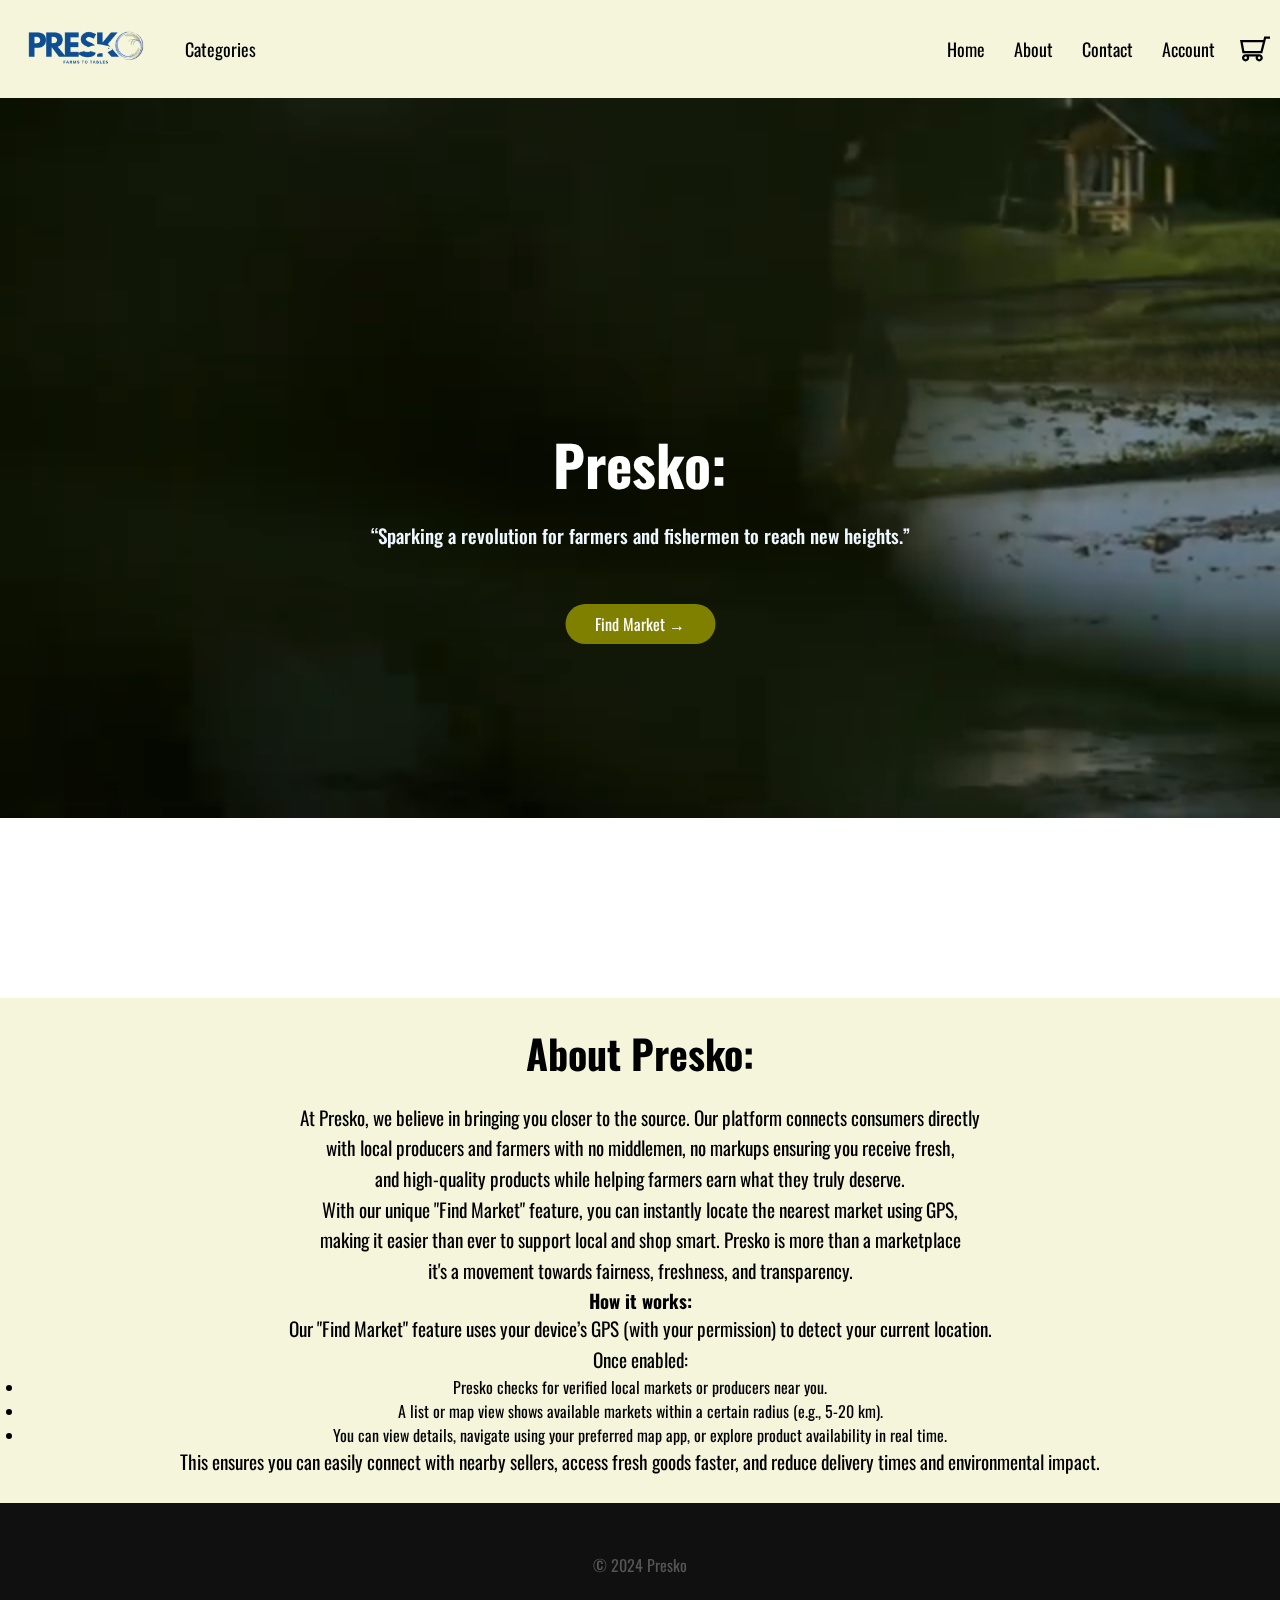
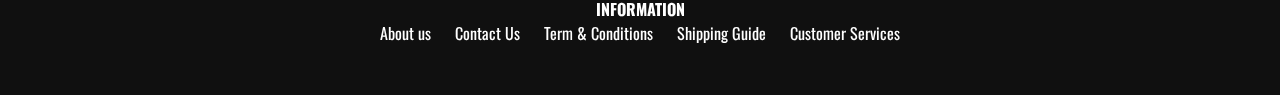
<file: Presko E-commerce Website/index.html>
<!DOCTYPE html>
<html lang="en">

<head>
    <meta charset="UTF-8">
    <meta name="viewport" content="width=device-width, initial-scale=1.0">
    <title>Presko</title>
    <link rel="stylesheet" href="css/styles.css">
   
    <link rel="preconnect" href="https://fonts.googleapis.com">
    <link rel="preconnect" href="https://fonts.gstatic.com" crossorigin>
    <link href="https://fonts.googleapis.com/css2?family=Oswald:wght@200..700&display=swap" rel="stylesheet">
</head>
<main>

    <body>
        <div class="header">
            <div class="navbar">
                <!-- Logo -->
                <div class="logo">
                    <img src="img/Presko.logo.png" width="150px">
                </div>

                <!-- Categories link (positioned next to logo) -->

                <div class="category">
                    <a href="">Categories</a>
                </div>

                <!-- Navigation links -->
                <nav>
                    <ul>
                        <li><a href="">Home</a></li>
                        <li><a href="#footer">About</a></li>
                        <li><a href="">Contact</a></li>
                        <li><a href="#" class="button" id="button">Account</a></li>
                        
                    </ul>
                
                </nav>

                <!-- Cart Icon -->
                <img src="img/cart-icon.svg" width="30px" height="30px">
            </div>
                
            
            <!--login popup-->

         <div class="popup">
            <div class="popup-content">
                <form action="">
                    <span class="close-btn">&times;</span>
                    <h1>Login</h1>
                    
    
                    <div class="input-box">
                        <input type="text" placeholder="Username" required>
                        <i class='bx bxs-user'></i>
    
                    </div>
    
                    <div class="input-box">
                        <input type="password" id="password" placeholder="Password" required/>
                        
                        
                           
                    </div>
                    <div class="showPassword">
                        <label><input type="checkbox" id="showPassword" onchange="togglePassword()">Show password</label>
                        <a href="#">Forgot password?</a>
                    </div>
                    <script> 
                        function togglePassword(){
                            var password= document.getElementById("password");
                            var checkbox= document.getElementById("showPassword");
                        
                            if(checkbox.checked){
                                password.type = "text";
                            }
                            else {
                                password.type = "password";
                            }
                        }
                    </script>
    
                    <div class="remember-forgot">
                        <label><input type="checkbox">Remember me</label>
                    </div>
                
                    <button type="submit" class="button">Login</button>
    
                    <div class="register-link">
                        <p>Don't have an account? <a href="signup.html">Register Now!</a></p>
                    </div>
                </form>
            </div>
        </div>
                    
        </div>
        </div>

        <main>
         <section class="hero">
                <div class="hero-video-container">
                    <video autoplay loop muted plays-inline class="background-clip">
                        <source src="img/Farmers Working Stock Video _ Free Stock Videos.mp4" type="video/mp4">
                    </video>
                    <div class="hero-overlay">
                        <h1>Presko:</h1>
                        <p>“Sparking a revolution for farmers and fishermen to reach new heights.”</p>
                        <a href="" class="btn">Find Market &#8594;</a>
                    </div>
                </div>
         </section>
        </main>
                <section id="about-us">
            <div class="about-us-container">
                <h2>About Presko:</h2>
                <p>At Presko, we believe in bringing you closer to the source. Our platform connects consumers
                    directly<br> with local producers and farmers with no middlemen, no markups ensuring you receive
                    fresh, <br> and high-quality products while helping farmers earn what they truly deserve.
                <p>With our unique "Find Market" feature, you can instantly locate the nearest market using GPS,<br>
                    making it easier than ever to support local and shop smart. Presko is more than a
                    marketplace<br>it's a movement towards fairness, freshness, and transparency.</p>
                <p>
                <h3>
                    How it works:
                </h3>
                <p>Our "Find Market" feature uses your device’s GPS (with your permission) to detect your current
                    location. <br>Once enabled:
                </p>
                <ul>
                    <li> Presko checks for verified local markets or producers near you.</li>
                    <li> A list or map view shows available markets within a certain radius (e.g., 5-20 km).</li>
                    <li> You can view details, navigate using your preferred map app, or explore product availability in real time.</li>
                </ul>
                  
                    <p>This ensures you can easily connect with nearby sellers, access fresh goods faster, and reduce delivery times and environmental impact.</p>
                </p>

            </div>
        </section>
        <footer id="Footer">
            <p>&copy; 2024 Presko</p>
            <h4>INFORMATION</h4>
            <ul class="footer-links">
                <li><a href="#">About us</a></li>
                <li><a href="#">Contact Us</a></li>
                <li><a href="#">Term & Conditions</a></li>
                <li><a href="#">Shipping Guide</a></li>
                <li><a href="#">Customer Services</a></li>
            </ul>
        </footer>
        
                <script>
            document.getElementById("button").addEventListener("click", function(){
                document.querySelector(".popup").style.display = "flex"; 
            })

            document.querySelector(".close-btn").addEventListener("click", function(){
                document.querySelector(".popup").style.display = "none";
            })
        </script>
        
    </body>

</html>
</file>
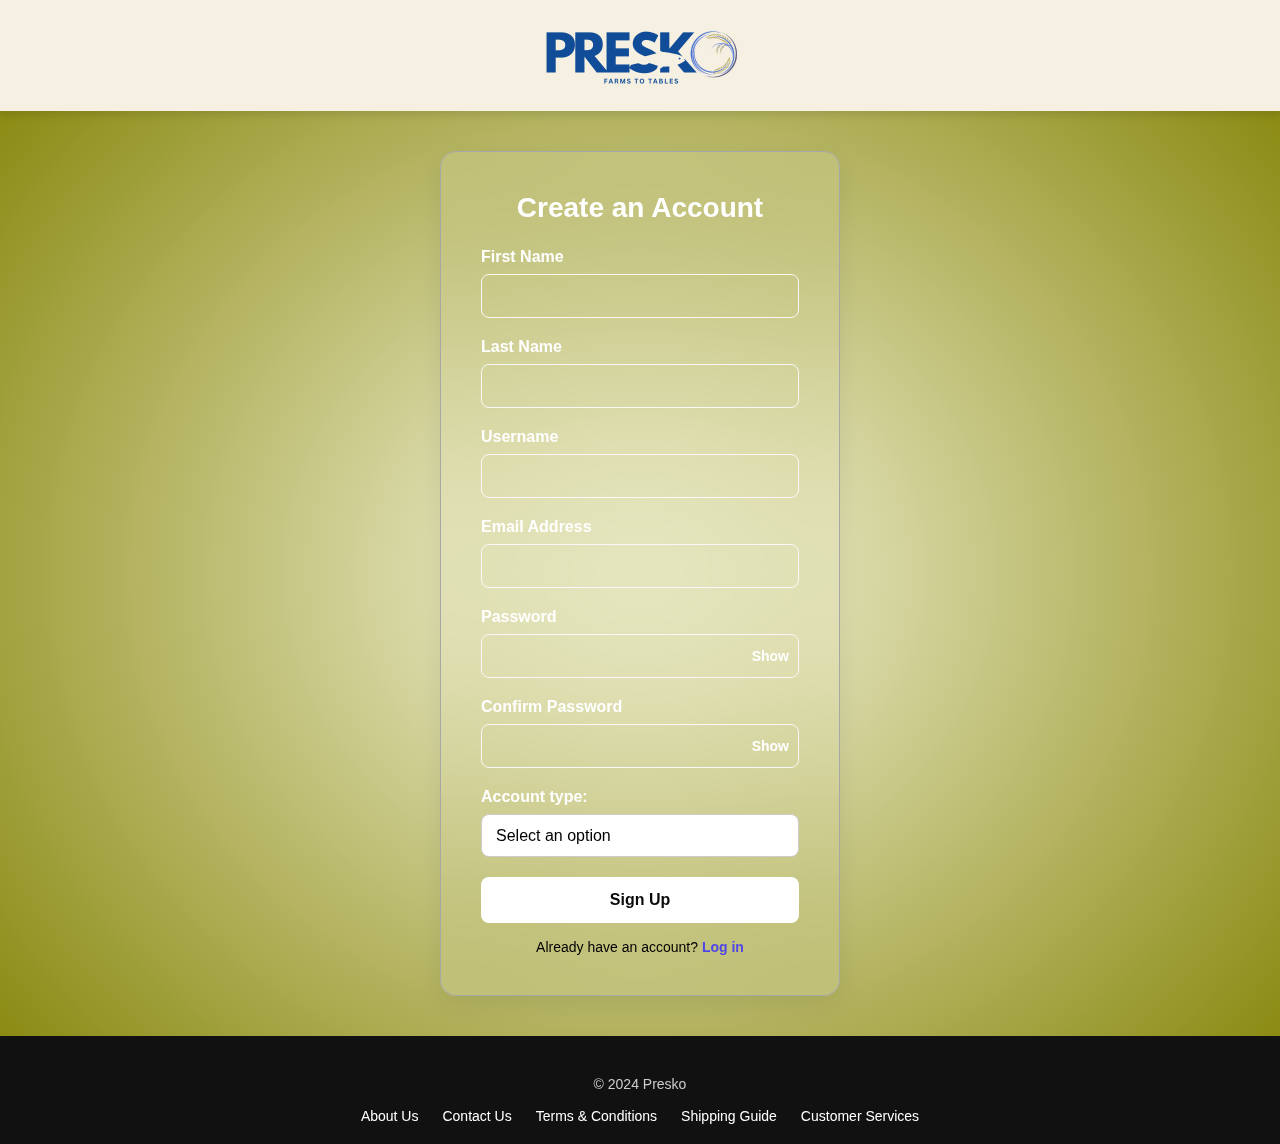
<file: Presko E-commerce Website/signup.html>
<!DOCTYPE html>
<html lang="en">
<head>
  <meta charset="UTF-8" />
  <meta name="viewport" content="width=device-width, initial-scale=1.0"/>
  <title>Signup Page</title>
  
  <link rel="stylesheet" href="signup.css">
  <link href="https://fonts.googleapis.com/css2?family=Oswald:wght@200..700&display=swap" rel="stylesheet">

</head>
<body>

  
  <header class="header">
    <div class="navbar">
      
      <div class="logo">
          <img src="img/Presko.logo.png" width="250px">
      </div>

  
    
  </header>
  
  <div class="signup-container">
    <h2>Create an Account</h2>
    <form action="#" method="POST">
      <div class="form-group">
        <label for="firstName">First Name</label>
        <input type="text" id="firstName" name="firstName" required />
      </div>
  
      <div class="form-group">
        <label for="lastName">Last Name</label>
        <input type="text" id="lastName" name="lastName" required />
      </div>
  
      <div class="form-group">
        <label for="username">Username</label>
        <input type="text" id="username" name="username" required />
      </div>
  
      <div class="form-group">
        <label for="email">Email Address</label>
        <input type="email" id="email" name="email" required />
      </div>
  
      <div class="form-group">
        <label for="password">Password</label>
        <div class="password-wrapper">
          <input type="password" id="password" name="password" required />
          <button type="button" class="toggle-password" onclick="togglePassword('password')">Show</button>
        </div>
      </div>
      
      <div class="form-group">
        <label for="confirmPassword">Confirm Password</label>
        <div class="password-wrapper">
          <input type="password" id="confirmPassword" name="confirmPassword" required />
          <button type="button" class="toggle-password" onclick="togglePassword('confirmPassword')">Show</button>
        </div>
      </div>
      
       <script>
        function togglePassword(fieldId) {
          const input = document.getElementById(fieldId);
          const toggleBtn = input.nextElementSibling;
        
          if (input.type === "password") {
            input.type = "text";
            toggleBtn.textContent = "Hide";
          } else {
            input.type = "password";
            toggleBtn.textContent = "Show";
          }
        }
        </script> 

        <div class="form-group">
          <label for="role">Account type:</label>
          <select id="role" name="role" required>
            <option value="">Select an option</option>
            <option value="customer">Customer</option>
            <option value="vendor">Vendor</option>
          </select>
        </div>
        
        
  
      <button type="submit" class="signup-btn">Sign Up</button>
  
      <div class="login-link">
        Already have an account? <a href="index.html">Log in</a>
      </div>
    </form>
  </div>

  <footer class="footer">
    <div class="footer-content">
      <p>&copy; 2024 Presko</p>
      <div class="footer-links">
        <a href="#">About Us</a>
        <a href="#">Contact Us</a>
        <a href="#">Terms & Conditions</a>
        <a href="#">Shipping Guide</a>
        <a href="#">Customer Services</a>
      </div>
    </div>
  </footer>

</body>
</html>
</file>
<file: Presko E-commerce Website/css/styles.css>
/* index css */
*{
    margin: 0;
    padding: 0;
    box-sizing: border-box;
}
body{
    font-family: "Oswald", sans-serif;
    height: 100vh;
    
}



.navbar{
    display: flex;
    align-items: center;
    padding: auto;
    background-color: beige;
    padding: 25px 10px 25px 10px;

}
.logo{
    mix-blend-mode: multiply;
   
}
.category{
  display: inline-block;
  list-style: none;
  font-size: large;
  padding: 0 25px 0 25px;
  flex: 1;
}
.category:hover{
  color: #776c6c;
}

.navbar button{
  background-color: transparent;
  border: none;
  padding: 25px 10px 25px 10px;
  margin-right: 25px;
  font-size: large;
  padding-top: 25px;
  font-weight: 400;
  font-family: "Oswald", sans-serif;
  text-transform: none;
  text-decoration: none;
  
} 

.navbar button:hover {
  color: #776c6c;
}

.navbar button:active {
  text-transform: none;
}

nav{
    flex: 1;
    text-align: right;
}
nav ul{
    display: inline-block;
    list-style: none;
    font-size: large;
    
}
nav ul li{
    display: inline-block;
    margin-right: 25px;
}
nav :hover{
  color: #776c6c;
}
a{
    text-decoration: none;
    color: #000000;
}
p{
    color: #555;
}


.hero{
  position: relative;
  width: 100%;
  height: 100vh;
  overflow: hidden;
}
.hero-video-container {
  margin: 0;
}

.hero-video-container video {
  width: 100%;
  height: 100%;
  object-fit: cover;
  

}

.hero-overlay {
  position: absolute;
  top: 50%;
  left: 50%;
  transform: translate(-50%, -50%);
  color: white;
  text-align: center;
  background-color: transparent;
  padding: 20px;
  border-radius: 10px;
  
}

.hero-overlay h1 {
  font-size: 3.5rem;
  margin-bottom: 1rem;

}

.hero-overlay p {
  font-size: 1.2rem;
  margin-bottom: 1.5rem;
  color: aliceblue;
  font-weight: 500;
}


.content h1 p{
    font-size: 50px;
    line-height: 90px;
    margin: 0;
} 
.btn{
    display: inline-block;
    background-color: olive;
    border: #fff;
    color: #fff;
    padding: 8px 30px;
    margin: 30px 0;
    border-radius: 30px;
    transition: background 0.5s;
}
.btn:hover{
    background: #776c6c;
}
.header{
    background-color: lightgray;
}
/* category form css */

/* about us css */
html {
  scroll-behavior: smooth;
}

.about-us-container {
  padding: 25px 25px 25px 25px;
  max-width: 100%;
  margin: 0;
  text-align: center;
  justify-content: center;
  margin: auto;
  background-color: beige;
}

.about-us-container h2 {
  font-size: 2.5rem;
  margin-bottom: 20px;
  color: #000000;
}

.about-us-container p {
  font-size: 1.2rem;
  color: #000000;
  line-height: 1.6;
}

/*login form*/

.popup {
  background: rgba(0,0,0,0.6);
  width: 100%;
  height: 100%;
  position: absolute;
  top: 0;
  display: none;
  justify-content: center;
  align-items: center;
  text-align: center;
}


.popup-content {
  width: 420px;
  height: 500px;
  background: transparent;
  border: 2px solid rgba(0, 0, 0, 0.2);
  backdrop-filter: blur(50px);
  box-shadow: 0 0 100px rgba(0, 0, 0, .2);
  color: #fff;
  border-radius: 15px;
  padding: 30px 30px;
  position: absolute;
  top: 50%;
  left: 50%;
  transform: translate(-50%, -50%);
  
  
}
.close-btn {
  position: absolute;
  top: 1px;
  right: 10px;
  font-size: 30px;
  

  
}
.close-btn:hover {
  color: #776c6c;
  cursor: pointer;
}

.popup-content h1 {
  font-family: "Poppins", sans-serif;
  font-size: 36px;
  text-align: center;
  text-shadow: 2px 2px olive;
}

.input-box {
  position: relative;
  width: 100%;
  height: 50px;
  margin: 30px 0;
  box-shadow: 0 0 20px rgba(0, 0, 0, .2);
  border-radius: 40px;
  display: flex;
  flex-direction: row;
  
  
}

.input-box input {
  
    width: 100%;
    height: 100%;
    background: transparent;
    border: none;
    outline: none;
    border: 2px solid rgba(39, 37, 37, 0.2);
    border-radius: 40px;
    font-size: 16px;
    color: rgb(255, 255, 255);
    padding: 20px 45px 20px 20px;
    

}

.input-box input::placeholder {
  color: rgb(214, 211, 211);

}

.input-box button {
  position: absolute;
  top: 50%;
  right: 10px;
  transform: translateY(-50%);
  background: transparent;
  border: none;
  cursor: pointer;
}

.showPassword {
  display: flex;
  flex-direction: row;
  justify-content: space-between;
  margin-top: -20px;
}

.showPassword a {
  color: #fff;
  text-decoration: underline;

}

.showPassword a:hover {
  color: antiquewhite;
  font-weight: 600;
}

 label {
  color: #f2f2f2;
  font-size: 14.5px;
  letter-spacing: 1px;
  
}

label input {
  margin-right: 3px;
  accent-color: #fff;
}



.remember-forgot label input {
  accent-color: #fff;
  margin-right: 3px;
}

.popup-content .remember-forgot {
  display: flex;
  justify-content: space-between;
  font-size: 14.5px;
  margin: -15px 0 30px;
  
}

.remember-forgot label {
  color:  #f2f2f2;
  margin-top: 50px;
  margin-bottom: -20px;
  margin-left: 125px;
}


 button {
  font-size: 18px;
  letter-spacing: 2px;
  width: 100%;
  text-transform:none;
  display: inline-block;
  text-align: center;
  font-weight:bold ;
  padding: 0.7em 2em;
  border: none;
  border-radius: 40px;
  position: relative;
  box-shadow: 0 2px 10px rgba(0, 0, 0, 0.16), 0 3px 6px rgba(0, 0, 0, 0.1);
  color: rgb(18, 18, 19);
  text-decoration: none;
  transition: 0.3s ease all;
  z-index: 1;
}

 button:before {
  transition: 0.5s all ease;
  position: absolute;
  top: 0;
  left: 50%;
  right: 50%;
  bottom: 0;
  opacity: 0;
  content: '';
  background-color: rgb(230, 193, 144);
  z-index: -1;
  border-radius: 40px;
}

 button:hover,  button:focus {
  color: #fff;
}

button:hover:before, button:focus:before {
  transition: 0.5s all ease;
  left: 0;
  right:0;
  opacity: 1;
}

button:active {
  transform: scale(0.9);
}

.register-link {
  margin-top: 25px;
  display: flex;
  text-align: center;
  justify-content: center;
}

.register-link p {
  color: #fff;
  letter-spacing: 0.5px;

}

.register-link a {
  color: rgb(253, 253, 255);
  text-decoration: underline;
}

.register-link a:hover {
  font-weight: 600;
  color: antiquewhite;
}


  footer {
    background-color: #101010;
    color: #fff;
    padding: 50px 0;
    text-align: center;
  }
  
  footer p {
    margin-bottom: 20px;
  }
  
  .footer-links {
    list-style: none;
    padding: 0;
    margin: 0;
  }
  
  .footer-links li {
    display: inline-block;
    margin: 0 10px;
  }
  
  .footer-links li a {
    color: #fff;
    text-decoration: none;
    transition: color 0.3s;
  }
  
  .footer-links li a:hover {
    color: #af8e58;
  }
  
  .footer-social {
    margin-top: 20px;
  }
  
  .footer-social a {
    display: inline-block;
    width: 40px;
    height: 40px;
    background-color: #fff;
    color: #2c3e50;
    font-size: 20px;
    line-height: 40px;
    border-radius: 50%;
    margin: 0 10px;
    transition: background-color 0.3s, color 0.3s;
  }
  
  .footer-social a:hover {
    background-color: #f39c12;
    color: #fff;
  }
</file>
<file: Presko E-commerce Website/signup.css>
* {
    margin: 0;
    padding: 0;
    box-sizing: border-box;
    font-family: 'Inter', sans-serif;
  }
  
  body {
    background: radial-gradient(beige, olive);
    display: flex;
    align-items: center;
    justify-content: center;
    min-height: 100vh;
    flex-direction: column;
  }
  
 
  .header {
    background-color: #f5f0e1;
    width: 100%;
    padding: 20px 0;
    text-align: center;
    box-shadow: 0 4px 8px rgba(0, 0, 0, 0.1);
  }

  .logo{
    mix-blend-mode: multiply;
    display: flex;
    justify-content: center;
    
  }
  
  .header h1 {
    font-size: 32px;
    color: #333;
    font-weight: 600;
  }
  
  
  .signup-container {
    background: transparent;
    backdrop-filter: blur(100px);
    padding: 40px;
    border-radius: 16px;
    box-shadow: 0 8px 24px rgba(0,0,0,0.08);
    width: 100%;
    max-width: 400px;
    margin: 40px 0;
    border: 1px solid #a8a7a7;
  }
  
  .signup-container h2 {
    text-align: center;
    margin-bottom: 24px;
    color: #fff;
    font-size: 28px;
  }
  
  .form-group {
    margin-bottom: 20px;
  }
  
  .form-group label {
    display: block;
    margin-bottom: 8px;
    font-weight: 600;
    color: #fff;
  }
  
  .form-group input {
    width: 100%;
    padding: 12px 14px;
    border: 1px solid #f8f8f8;
    border-radius: 8px;
    font-size: 16px;
    transition: border 0.3s;
    background: transparent;
    color: #fff;
  }
  
  .form-group input:focus {
    border-color: #000000;
    outline: none;
  }

  .form-group select {
    width: 100%;
    padding: 12px 14px;
    border: 1px solid #ccc;
    border-radius: 8px;
    font-size: 16px;
    background-color: #fff;
    appearance: none;
    -webkit-appearance: none;
    -moz-appearance: none;
  }
  
  .form-group select:focus {
    border-color: #4a4a4a;
    outline: none;
  }
  
  
  .signup-btn {
    width: 100%;
    padding: 14px;
    background: #fff;
    color: #0a0a0a;
    border: none;
    border-radius: 8px;
    font-size: 16px;
    font-weight: 600;
    cursor: pointer;
    transition: background 0.3s;
  }
  
  .signup-btn:hover {
    background: rgb(230, 193, 144);
  }
  
  .login-link {
    text-align: center;
    margin-top: 16px;
    font-size: 14px;
  }
  
  .login-link a {
    color: #4f46e5;
    text-decoration: none;
    font-weight: 600;
  }
  
  .login-link a:hover {
    text-decoration: underline;
  }
  .password-wrapper {
    position: relative;
  }
  
  .password-wrapper input {
    width: 100%;
    padding-right: 70px;
  }
  
  .toggle-password {
    position: absolute;
    right: 10px;
    top: 50%;
    transform: translateY(-50%);
    background: transparent;
    border: none;
    color: #ffffff;
    font-weight: 600;
    cursor: pointer;
    font-size: 14px;
    padding: 0;
  }
  
  .toggle-password:hover {
    text-decoration: underline;
  }
  
  
  .footer {
    background-color: #111;
    color: #fff;
    padding: 40px 20px 20px;
    margin-top: auto;
    width: 100%;
    text-align: center;
  }
  
  .footer-content p {
    margin-bottom: 16px;
    font-size: 14px;
    color: #ccc;
  }
  
  .footer-links {
    display: flex;
    flex-wrap: wrap;
    justify-content: center;
    gap: 24px;
    margin-top: 10px;
  }
  
  .footer-links a {
    color: #fff;
    text-decoration: none;
    font-size: 14px;
    transition: color 0.3s;
  }
  
  .footer-links a:hover {
    color: #4f46e5;
  }
</file>
